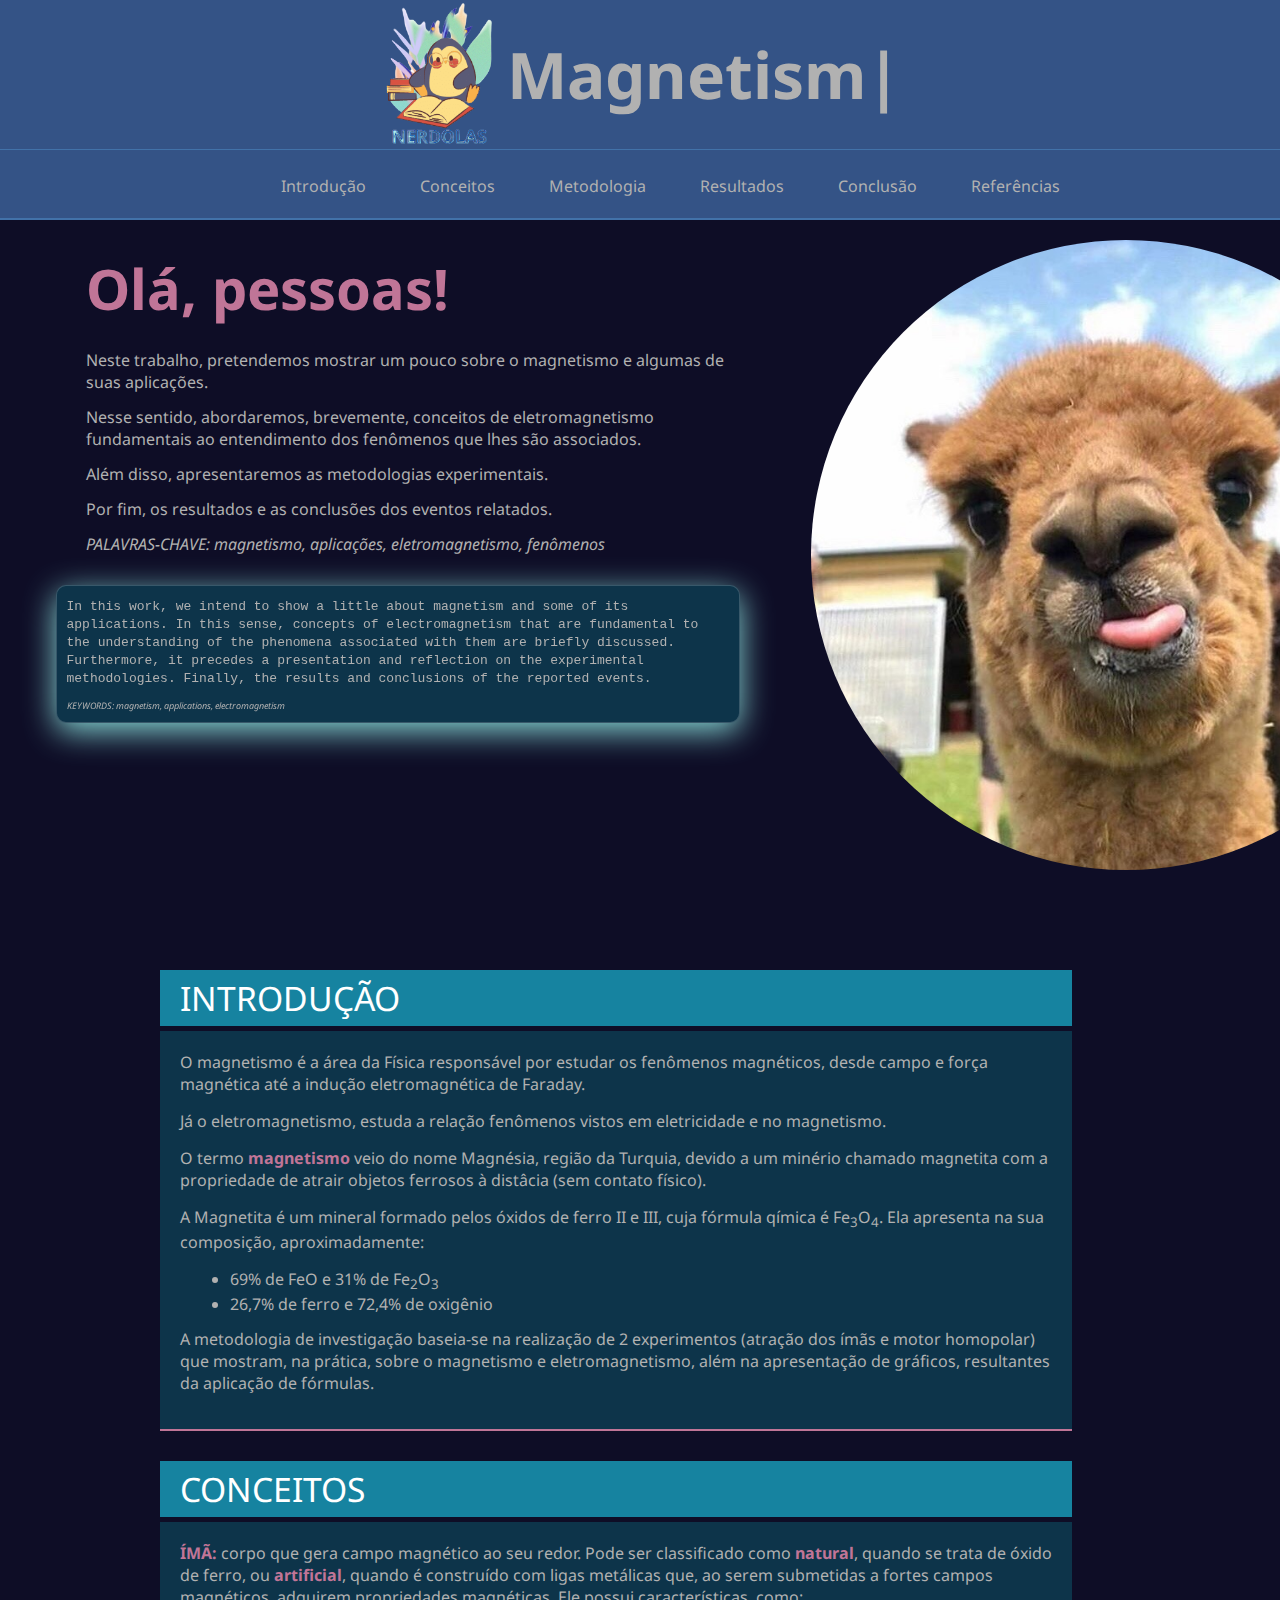
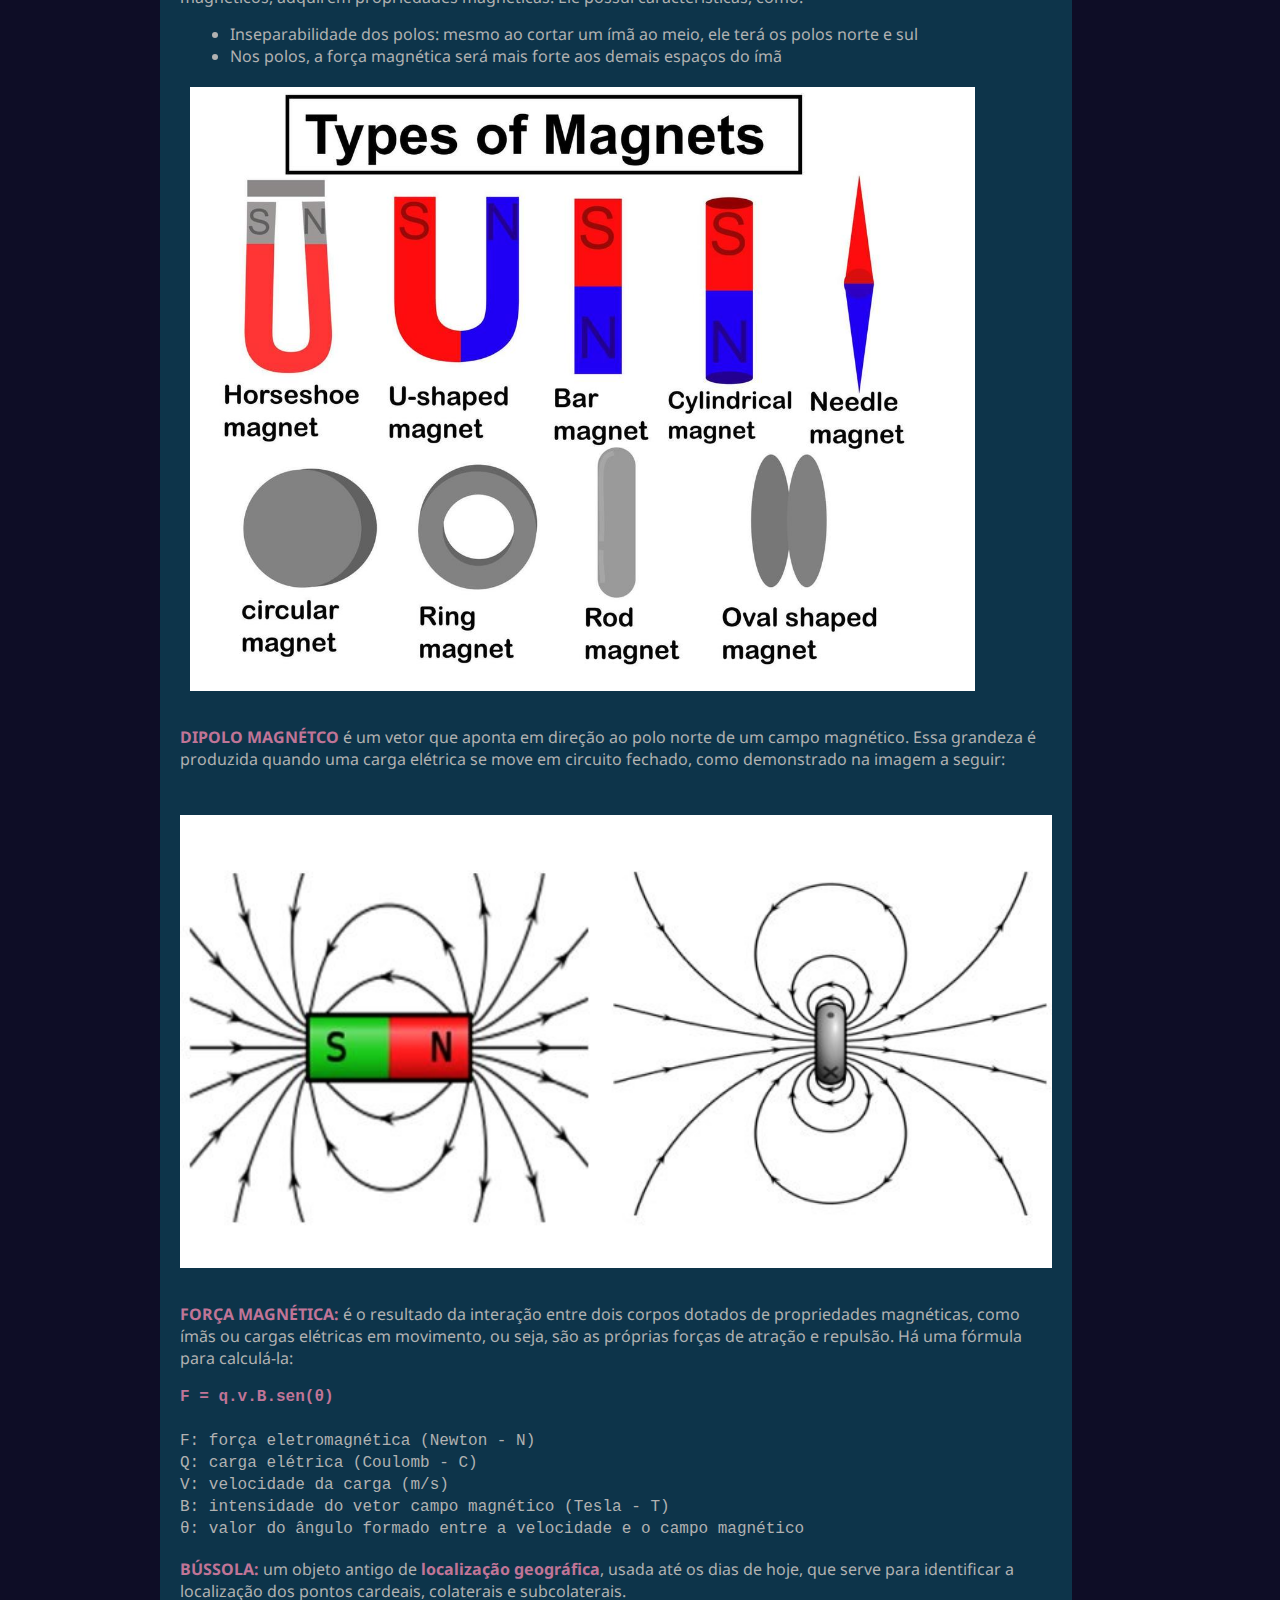
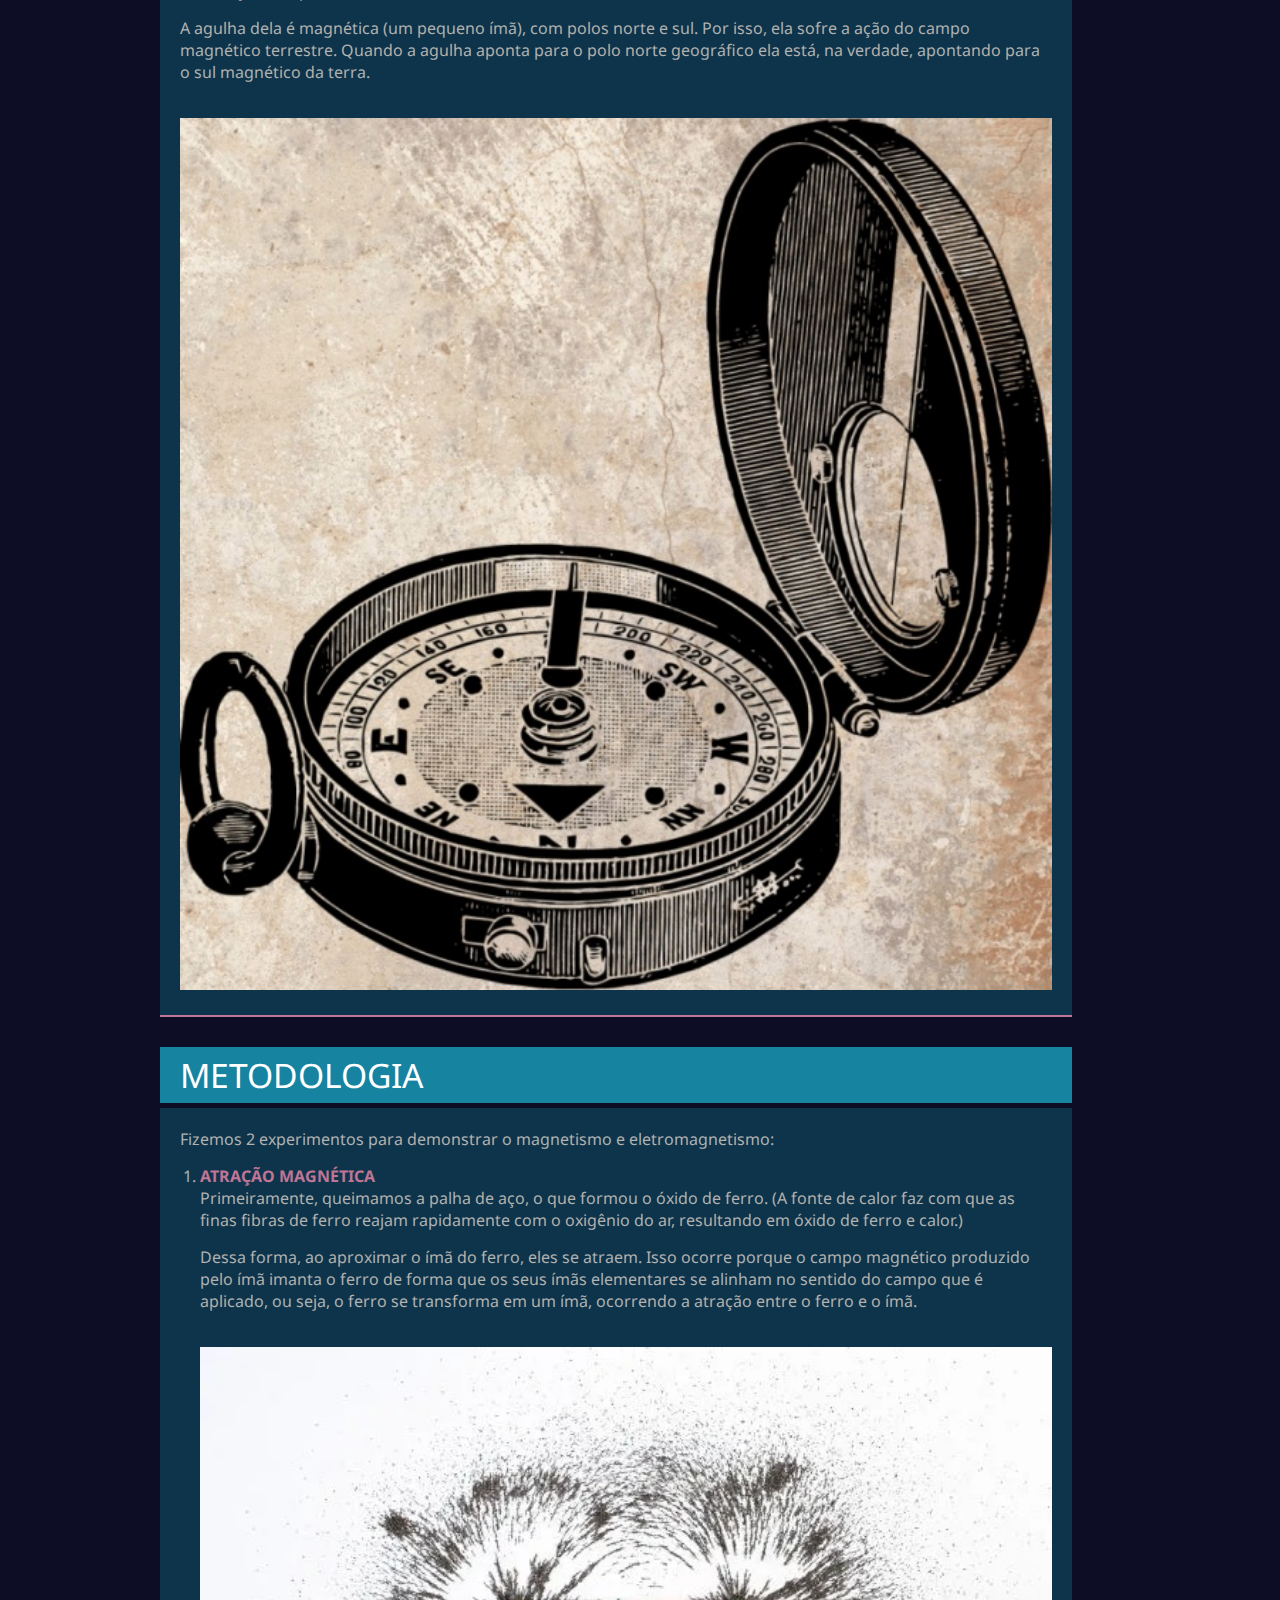
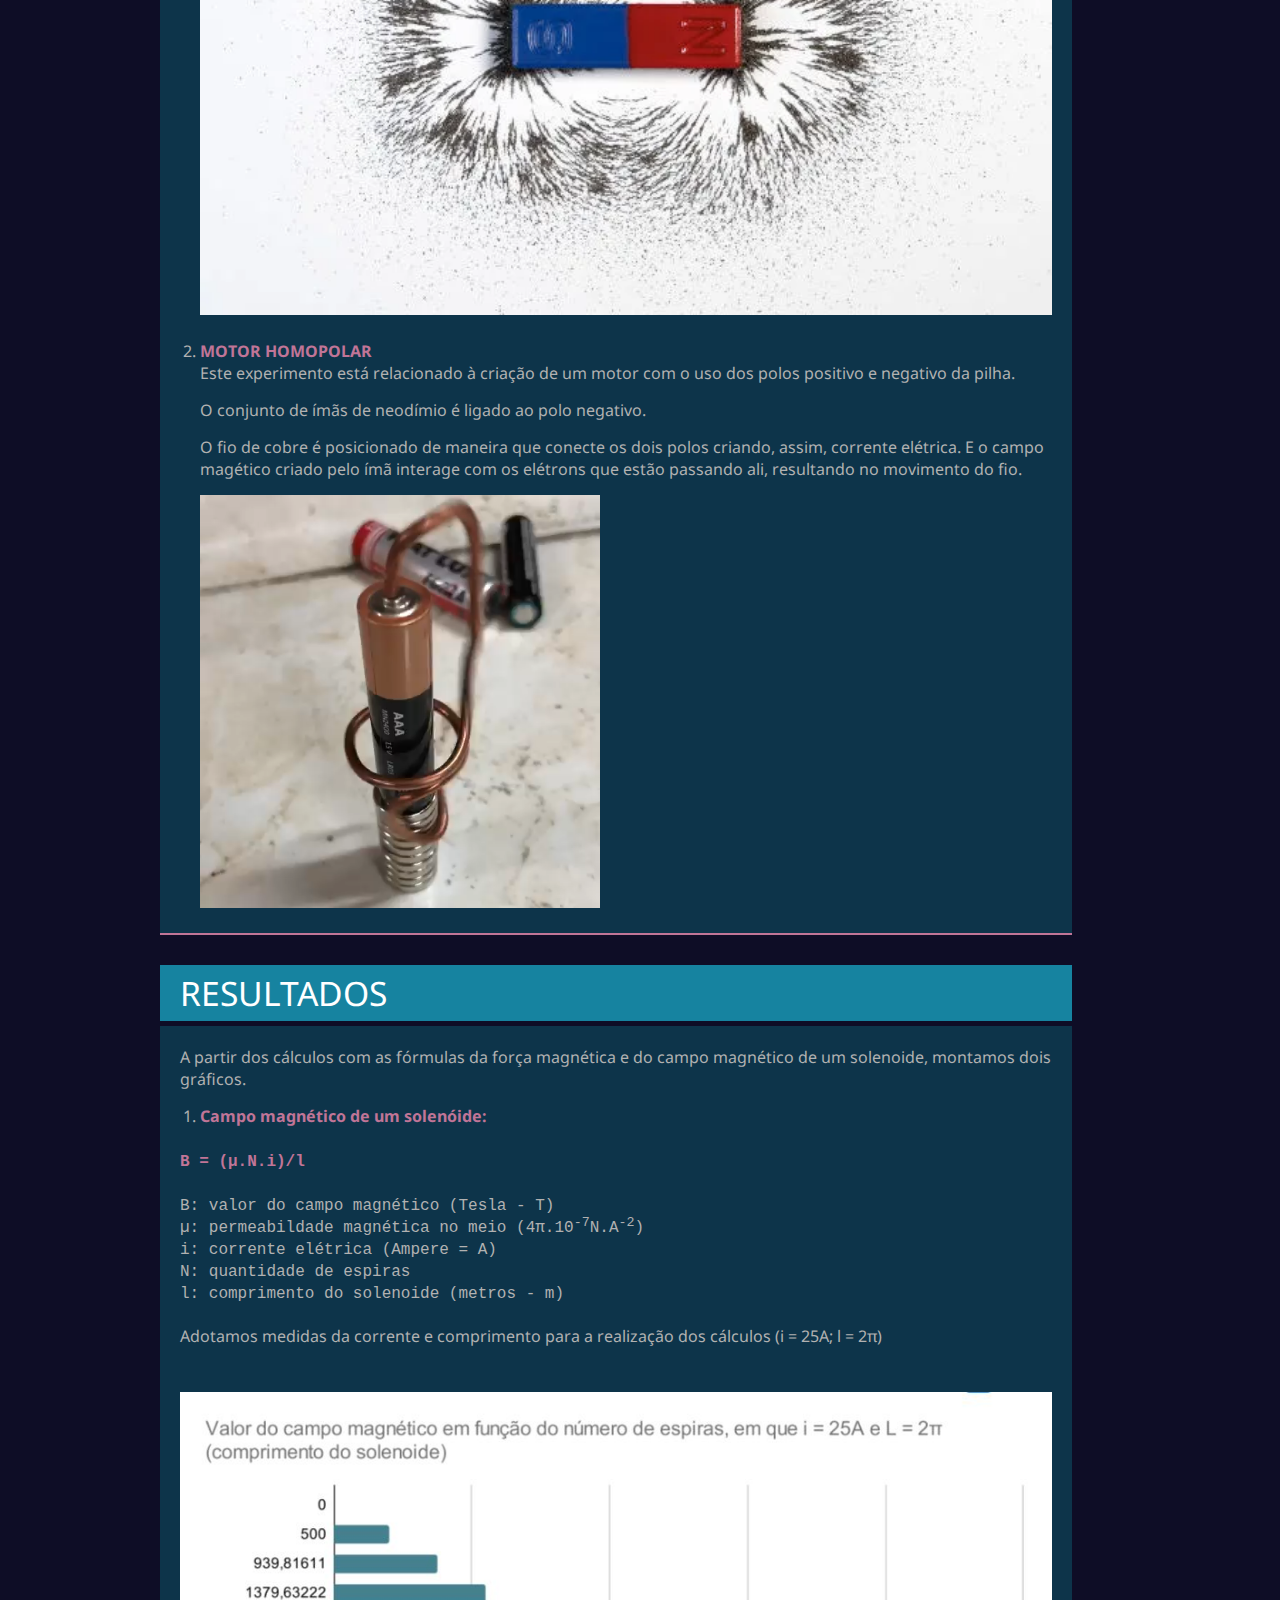
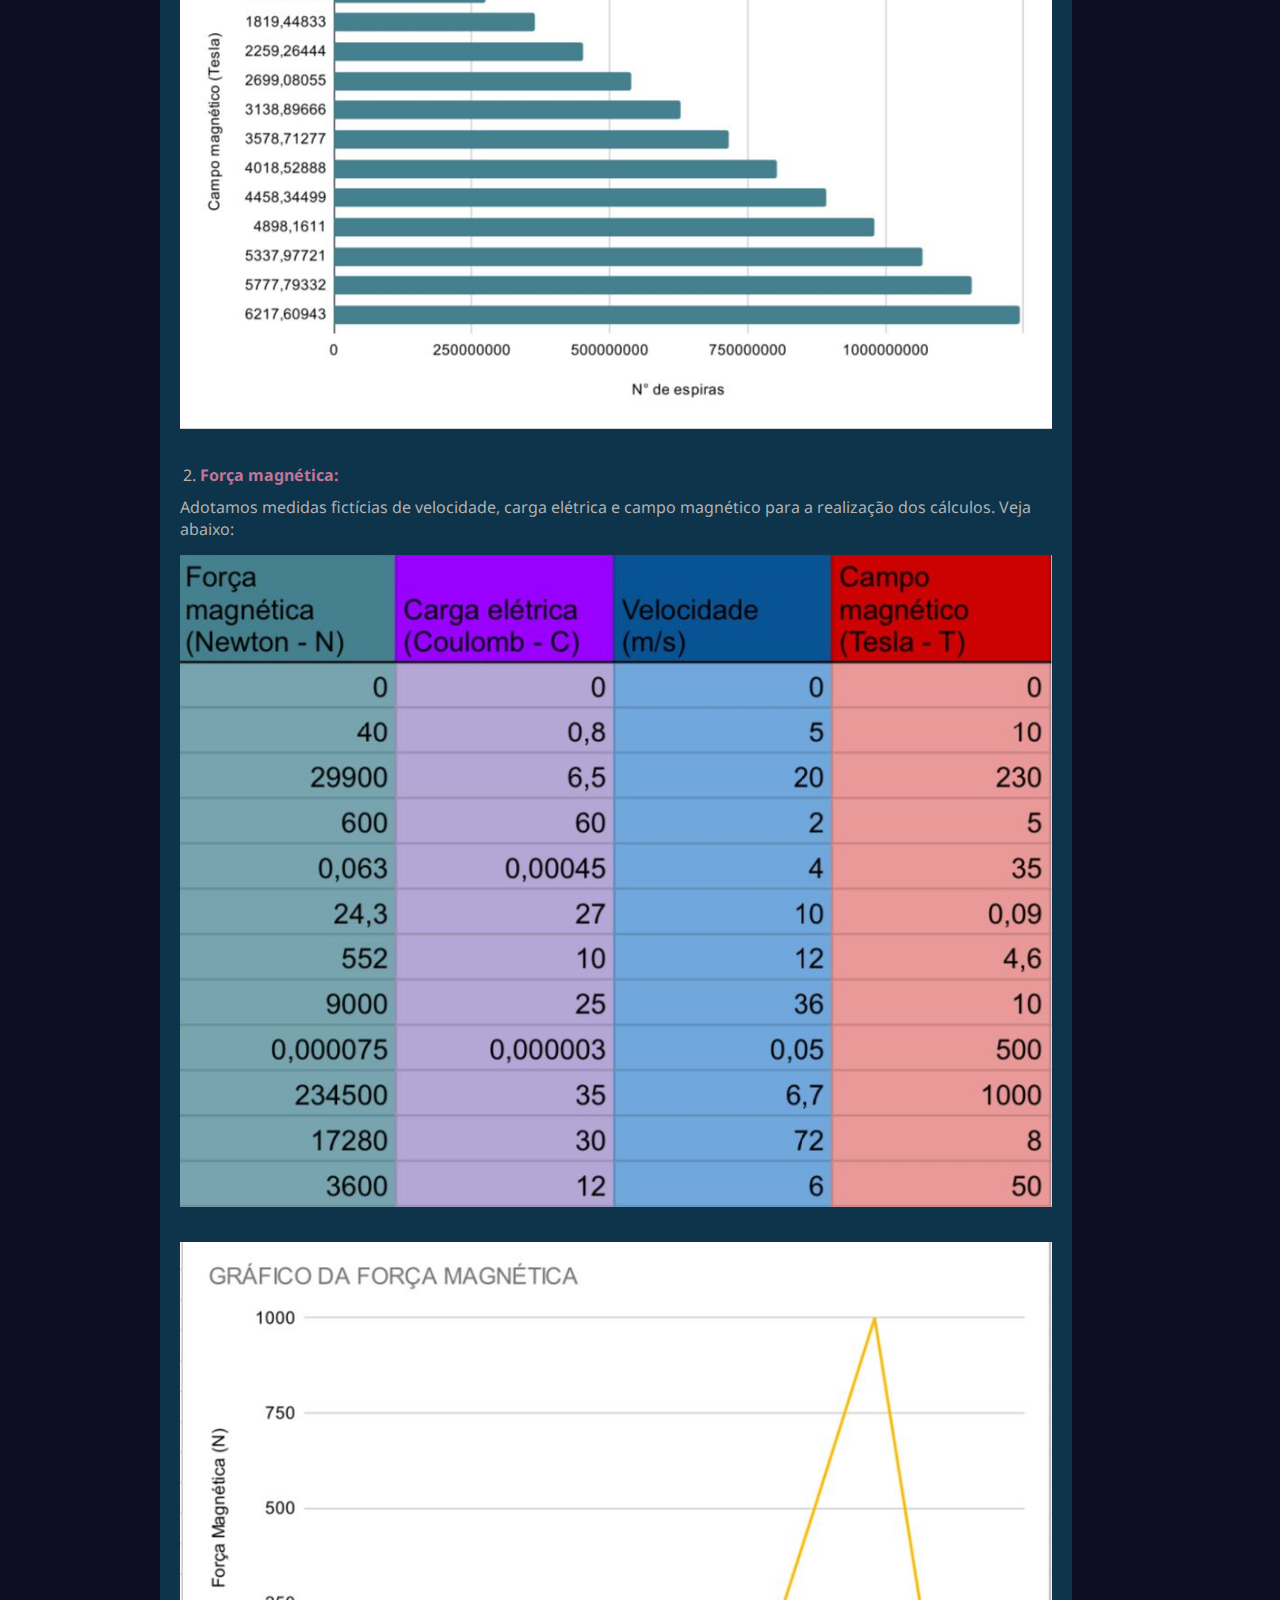
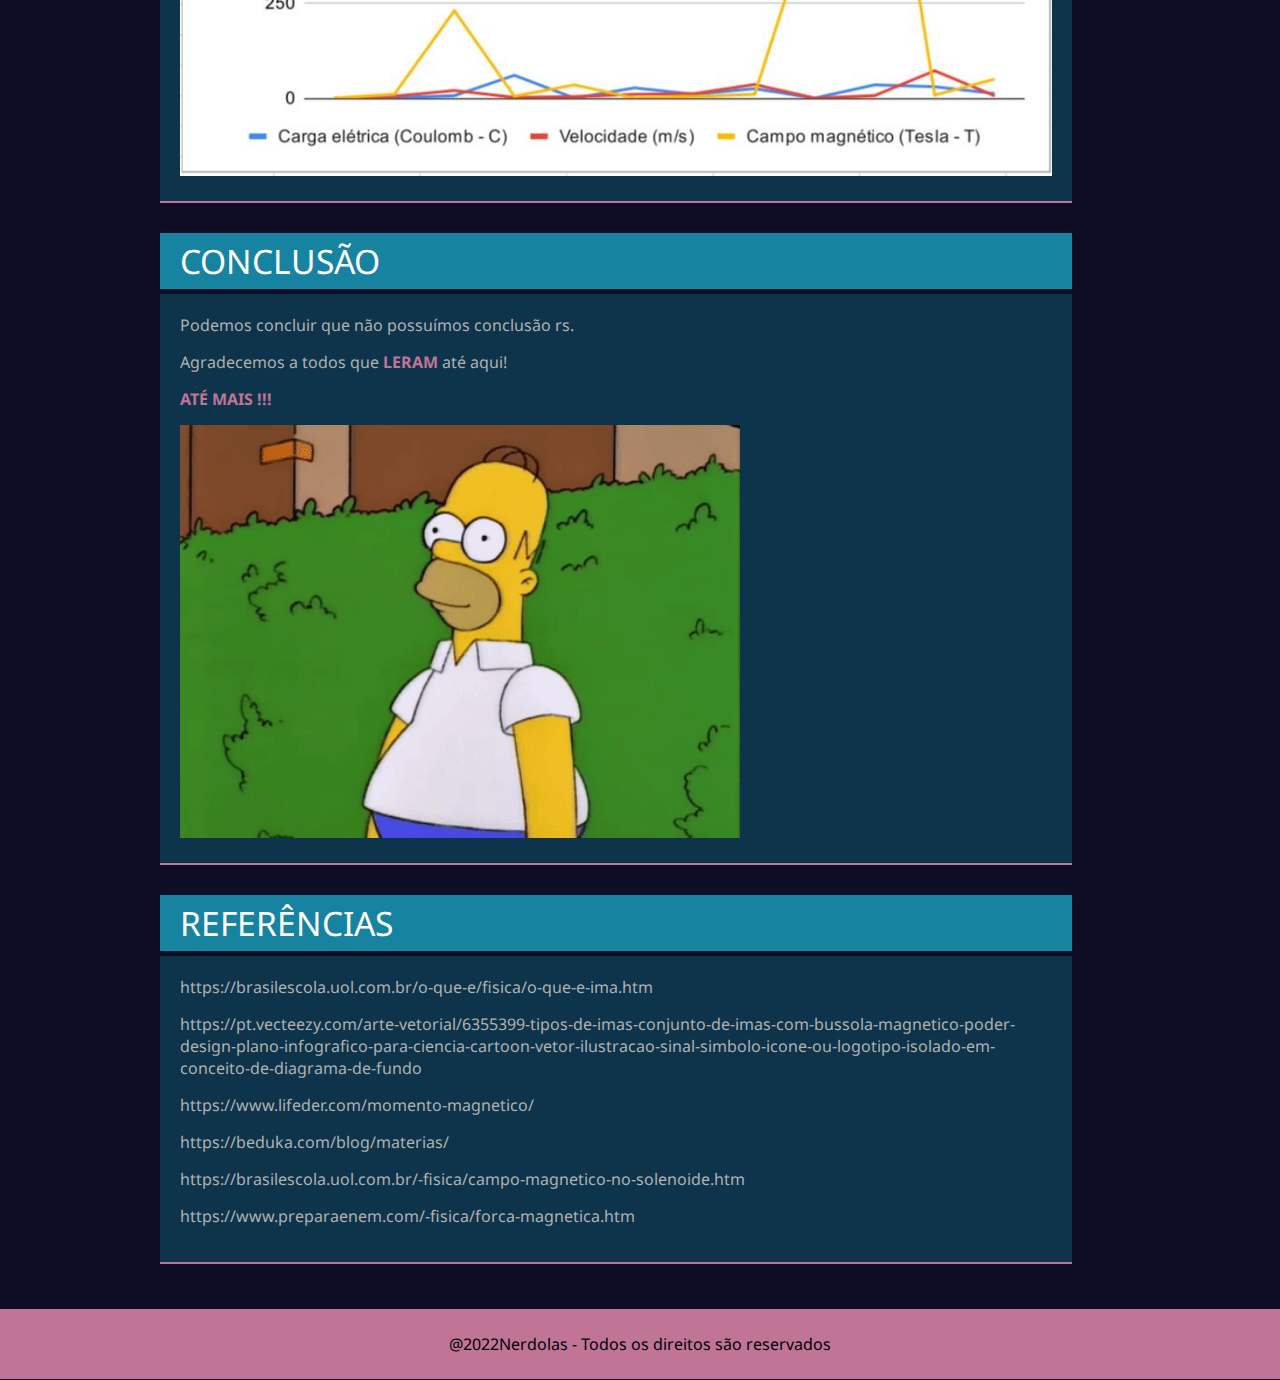
<file: nerdolas/index.html>
<!DOCTYPE html>
<html lang="pt-br">
<head>
    <meta charset="UTF-8">
    <meta http-equiv="X-UA-Compatible" content="IE=edge">
    <meta name="viewport" content="width=device-width, initial-scale=1.0">

    <link rel="stylesheet" href="https://cdnjs.cloudflare.com/ajax/libs/font-awesome/6.2.0/css/all.min.css" integrity="sha512-xh6O/CkQoPOWDdYTDqeRdPCVd1SpvCA9XXcUnZS2FmJNp1coAFzvtCN9BmamE+4aHK8yyUHUSCcJHgXloTyT2A==" crossorigin="anonymous" referrerpolicy="no-referrer" />
    <link rel="shortcut icon" href="img/favicon-16x16.png" type="image/x-icon">
    <link rel="stylesheet" href="assets/css/style.css">
    <title>Nerdolas - trabalho</title>
</head>
<body>
    <div class="apresentacao"> <!-- apresentação -->
        <img src="img/logo.png" alt="nerdolas img" id="nerd-img">
        <div class="title">
            <h1 id="titulo"> Magnetismo e suas aplicações</h1>
        </div>
    </div>

    <div class="nav">
        <h2 id="ner"> &#x1F61C; Nerdolas</h2>
        <div id="nav-itens">
            <a href="#intro">Introdução</a>
            <a href="#conceitos">Conceitos</a>
            <a href="#metodo">Metodologia</a>
            <a href="#resultado">Resultados</a>
            <a href="#conclusao">Conclusão</a>
            <a href="#referencais">Referências</a>
        </div>
        <i class="fa-solid fa-bars" id="btnMenu"></i>
    </div>

    <div class="prin">
        
        <div class="texto">
            <h1>Olá, pessoas!</h1>
                <p>Neste trabalho, pretendemos mostrar um pouco sobre o  magnetismo e algumas de suas aplicações.</p>
                <p>Nesse sentido, abordaremos, brevemente, conceitos de eletromagnetismo fundamentais ao entendimento dos fenômenos que lhes são associados.</p>
                <p>Além disso, apresentaremos as metodologias experimentais.</p>
                <p>Por fim, os resultados e as conclusões dos eventos relatados.</p>
                <p id="keyword"><em>PALAVRAS-CHAVE: magnetismo, aplicações, eletromagnetismo, fenômenos</em></p>
            <div>
                <code>In this work, we intend to show a little about magnetism and some of its applications. In this sense, concepts of electromagnetism that are fundamental to the understanding of the phenomena associated with them are briefly discussed. Furthermore, it precedes a presentation and reflection on the experimental methodologies. Finally, the results and conclusions of the reported events.</code>
                <p>KEYWORDS: magnetism, applications, electromagnetism</p>
            </div>
        </div>
        <div class="img-lh">
            <img src="img/lhm.jpg" alt="lhama">
        </div>
    </div>

    <div class="container">
        <!-- divisão dos blocos-->
        <div class="c-left">
            <div class="box" id="intro">
                <div class="box-title">Introdução</div>
                <div class="box-text">
                    <p>O magnetismo é a área da Física responsável por estudar os fenômenos magnéticos, desde campo e força magnética até a indução eletromagnética de Faraday. </p>
                    <p>Já o eletromagnetismo, estuda a relação fenômenos vistos em eletricidade e no magnetismo.</p>
                    <p>O termo <strong>magnetismo</strong> veio do nome Magnésia, região da Turquia, devido a um minério chamado magnetita com a propriedade de atrair objetos ferrosos à distâcia (sem contato físico).</p>
                    <p>A Magnetita é um mineral formado pelos óxidos de ferro II e III, cuja fórmula qímica é Fe<sub>3</sub>O<sub>4</sub>. Ela apresenta na sua composição, aproximadamente: </p>
                    <ul style="margin-left:50px;">
                        <li>69% de FeO e 31% de Fe<sub>2</sub>O<sub>3</sub> </li>
                        <li>26,7% de ferro e 72,4% de oxigênio</li>
                    </ul>
                    <p style="margin-top: 13px;">A metodologia de investigação baseia-se na realização de 2 experimentos (atração dos ímãs e motor homopolar) que mostram, na prática, sobre o magnetismo e eletromagnetismo, além na apresentação de gráficos, resultantes da aplicação de fórmulas.</p>
                </div>
            </div>
            <div class="box">
                <div class="box-title" id="conceitos">Conceitos</div>
                <div class="box-text">
                   <p><strong>ÍMÃ:</strong> corpo que gera campo magnético ao seu redor. Pode ser classificado como <strong>natural</strong>, quando se trata de óxido de ferro, ou <strong>artificial</strong>, quando é construído com ligas metálicas que, ao serem submetidas a fortes campos magnéticos, adquirem propriedades magnéticas. Ele possui características, como:
                    <ul style="margin-left:50px;">
                        <li>Inseparabilidade dos polos: mesmo ao cortar um ímã ao meio, ele terá os polos norte e sul</li>
                        <li>Nos polos, a força magnética será mais forte aos demais espaços do ímã</li>
                    </ul>
                    <img src="img/imass.jpg" style="width: 90%; margin: 20px 0 30px 10px;"/>
                    <p><strong>DIPOLO MAGNÉTCO</strong> é um vetor que aponta em direção ao polo norte de um campo magnético. Essa grandeza é produzida quando uma carga elétrica se move em circuito fechado, como demonstrado na imagem a seguir: </p>
                    <img src="img/momento-magnetico-2.jpg" style="width: 100%;margin: 30px 0;">
                    <p><strong>FORÇA MAGNÉTICA: </strong>é o resultado da interação entre dois corpos dotados de propriedades magnéticas, como ímãs ou cargas elétricas em movimento, ou seja, são as próprias forças de atração e repulsão. Há uma fórmula para calculá-la:</p>
                    <code><strong>F = q.v.B.sen(θ)</strong> <br><br>
                        F: força eletromagnética (Newton - N) <br>
                        Q: carga elétrica (Coulomb - C) <br>
                        V: velocidade da carga (m/s) <br>
                        B: intensidade do vetor campo magnético (Tesla - T) <br>
                        θ: valor do ângulo formado entre a velocidade e o campo magnético
                    </code>
                    <p style="margin-top: 20px;"><strong>BÚSSOLA:</strong> um objeto antigo de <strong>localização geográfica</strong>, usada até os dias de hoje, que serve para identificar a localização dos pontos cardeais, colaterais e subcolaterais.</p>
                    <p>A agulha dela é magnética (um pequeno ímã), com polos norte e sul. Por isso, ela sofre a ação do campo magnético terrestre. Quando a agulha aponta para o polo norte geográfico ela está, na verdade, apontando para o sul magnético da terra.</p>
                    <img src="img/bussola.jpg" alt="bussola" style="margin-top: 20px; width:100%;">
                </div>
            </div>
            <div class="box" id="metodo">
                <div class="box-title">Metodologia</div>
                <div class="box-text">
                   <p>Fizemos 2 experimentos para demonstrar o magnetismo e eletromagnetismo:</p>
                   <ol style="margin-left: 20px; ">
                        <li><strong>ATRAÇÃO MAGNÉTICA</strong>
                        <p>Primeiramente, queimamos a palha de aço, o que formou o óxido de ferro. (A fonte de calor faz com que as finas fibras de ferro reajam rapidamente com o oxigênio do ar, resultando em óxido de ferro e calor.)</p>
                        <p>Dessa forma, ao aproximar o ímã do ferro, eles se atraem. Isso ocorre porque o campo magnético produzido pelo ímã imanta o ferro de forma que os seus ímãs elementares se alinham no sentido do campo que é aplicado, ou seja, o ferro se transforma em um ímã, ocorrendo a atração entre o ferro e o ímã.</p>
                        </li>
                        <img src="img/atracao.webp" style="width: 100%; margin: 20px 0;">
                        <li><strong>MOTOR HOMOPOLAR</strong></li>
                        <p>Este experimento está relacionado à criação de um motor com o uso dos polos positivo e negativo da pilha. </p>
                        <p>O conjunto de ímãs de neodímio é ligado ao polo negativo.</p>
                        <p>O fio de cobre é posicionado de maneira que conecte os dois polos criando, assim, corrente elétrica. E o campo magético criado pelo ímã interage com os elétrons que estão passando ali, resultando no movimento do fio.</p>
                        <video src="img/video.mp4" autoplay loop></video>
                   </ol>
                </div>
            </div>
            <div class="box" id="resultado">
                <div class="box-title">Resultados</div>
                <div class="box-text">
                    <p>A partir dos cálculos com as fórmulas da força magnética e do campo magnético de um solenoide, montamos dois gráficos. </p>
                    <ol>
                        <li style="margin-left: 20px;"> <strong>Campo magnético de um solenóide:</strong></li> <br>
                        <code><strong>B = (µ.N.i)/l</strong> <br><br>
                            B: valor do campo magnético (Tesla - T) <br>
                            µ: permeabildade magnética no meio (4π.10<sup>-7</sup>N.A<sup>-2</sup>) <br>
                            i: corrente elétrica (Ampere = A) <br>
                            N: quantidade de espiras <br>
                            l: comprimento do solenoide (metros - m)
                        </code>
                        <br><br>
                        <p>Adotamos medidas da corrente e comprimento para a realização dos cálculos (i = 25A; l = 2π)</p>
                        <img src="img/campo.jpeg" alt="gráfico campo magnético" style="margin-top: 30px; width: 100%;">
                        <li style="margin: 30px 0 10px 20px;"> <strong>Força magnética:</strong> </li>
                        <p>Adotamos medidas fictícias de velocidade, carga elétrica e campo magnético para a realização dos cálculos. Veja abaixo:</p>
                        <img src="img/forcam.jpeg" width="100%" style="margin-bottom: 30px; ">
                        
                        <img src="img/forca.jpeg" width="100%">
                    </ol>
                </div>
            </div>
            <div class="box" id="conclusao">
                <div class="box-title">Conclusão</div>
                <div class="box-text">
                   <p>Podemos concluir que não possuímos conclusão rs.</p>
                   <p>Agradecemos a todos que <strong>LERAM</strong> até aqui!</p>
                    <p><strong>ATÉ MAIS !!!</strong></p>
                    <img src="img/homer.gif" alt="homer sumindo - gif" id="homer">
                </div>
            </div>
            <div class="box" id="referencais">
                <div class="box-title">Referências</div>
                <div class="box-text">
                   <p>https://brasilescola.uol.com.br/o-que-e/fisica/o-que-e-ima.htm</p>
                   <p>https://pt.vecteezy.com/arte-vetorial/[base64]</p>
                        
                   <p>https://www.lifeder.com/momento-magnetico/</p>
                   <p>https://beduka.com/blog/materias/</p>
                   <p>https://brasilescola.uol.com.br/-fisica/campo-magnetico-no-solenoide.htm</p>
                   <p>https://www.preparaenem.com/-fisica/forca-magnetica.htm</p>
                   </ul>
                </div>
            </div>
        </div>
        
    </div>
    <footer>
        @2022Nerdolas - Todos os direitos são reservados
    </footer>

    <script src="assets/js/script.js"></script>
</body>
</html>
</file>
<file: nerdolas/assets/css/style.css>
@charset "UTF-8";
@import url('https://fonts.googleapis.com/css2?family=Noto+Sans:wght@500&display=swap');

:root {
    --bescuro: #345386;
    --bclaro: #4272a9;
    --dark: #0e0d26;
    --pink: #c07597;
    --verde: #0d344a;
    --vclaro: #1683a0;
    --white: #b1b1b1;
}
* {
    margin: 0;
    padding: 0;
    box-sizing: border-box;
}
body {
    font-size: 16px;
    font-family: 'Noto Sans', sans-serif;
    background-color: var(--dark);
}
html {
    overflow-x: hidden;
    scroll-behavior: smooth;
}
:target {
    scroll-margin-top: 75px;
}
a {
    text-decoration: none;
}
/*Prncipal*/
.prin {
    max-height: 80vh;
    display: flex;
    justify-content: space-around;
}
.prin .texto {
    padding: 30px 0 0 50px;
    width: 55%;
}
.prin .texto h1 {
    color: var(--pink);
    font-size: 3.5em;
    padding-bottom: 10px;
}
.prin .texto p {
    color: var(--white);
    padding-top: 13px;
}
.prin .texto div {
    position: relative;
    color: var(--white);
    margin-left: -30px;
    padding: 10px;
    margin-top: 30px;
    font-size: 13px;
    background-color: var(--verde);
    box-shadow: 0 8px 32px 0 #94eee9e7;
    backdrop-filter: blur( 7px );
    border-radius: 10px;
    border: 1px solid #ffffff2e;
}
.prin .texto div p {
    font-size: 9px;
    font-style: italic;
    color: var(--white);
}
.prin .img-lh {
    margin-top: 20px;
    margin-right: 50px;
    width: 30%;
}
.prin .img-lh img{
    height: 90%;
    border-radius: 50%;
}
.apresentacao {
    z-index: 99999999;
    height: 150px;
    display: flex;
    background: var(--bescuro);
    justify-content: center;
    border-bottom: .5px solid var(--bclaro);
}
.apresentacao .title #titulo {
    color: var(--white);
    line-height: 150px;
    font-size: 4em;
}
video {
    width: 400px;
}
/* nav buttons */
.nav {
    display: flex;
    top: 0;
    position: sticky;
    padding-left: 20%;
    height: 70px;
    border-bottom: 2px solid var(--bclaro);
    background-color: var(--bescuro);
    z-index: 9999;
}
.nav #nav-itens a {
    display: inline-block;
    padding: 25px;
    color: var(--white);
}
.nav #nav-itens a:hover {
    color: #fff;
    transform: scale(1.05);
}
.nav #ner {
    display: none;
    text-transform: uppercase;
    color: var(--white);
}
/* menu icon */
.fa-bars {
    display: none;
    color: var(--white);
    font-size: 1.7em;
    cursor: pointer;
    line-height: 70px;
}
.fa-bars:hover {
    color: #fff;
}
/* efeito máquina de escrever*/
.apresentacao .title h1::after {
    content: '|';
    animation: pisca .6s infinite;
}
@keyframes pisca {
    0%, 100% {opacity: 1;}
    50% {opacity: 0;}
}
/* caixas de texto - cada assunto é dividido */
.container {
    margin: 0 auto;
    min-height: 400px;
    width: 75%;
}
.box {
    width: 95%;
    margin-top: 30px;
    background-color: var(--verde);
    color: var(--white);
    border-bottom: 2px solid var(--pink);
}
.box .box-title {
    text-transform: uppercase;
    padding: 5px 20px;
    font-size: 2.1em;
    color: #fff;
    background-color: var(--vclaro);
    border-bottom: 5px solid var(--dark);
    animation: mudaCor 3s infinite;
}
.box .box-text {
    padding: 20px;
}
.box .box-text p {
    margin-bottom: 15px;
}
#homer {
    width: 560px;
}
#ul li {
    color: #adadad;
    font-style: italic;
    margin-bottom: 10px;
    font-size: 13px;
}
footer {
    background-color: var(--pink);
    height: 70px;
    text-align: center;
    line-height: 70px;
    margin-top: 45px;
}
strong {
    color: var(--pink);
}
@keyframes mudaCor {
    0%, 100% {background-color: var(--vclaro);}
    40% {background-color: var(--bescuro)}
    75% {background-color: var(--bclaro)}
}
/* responsividade */
@media (max-width: 1100px) {
    .apresentacao .title #titulo { font-size: 3em; }
    .nav { padding-left: 12%; }
    .container { width: 90%; margin-top: 150px;}
}
@media (max-width: 760px) {
    .apresentacao { height: 250px; }
    .apresentacao .title #titulo {
        line-height: 100px;
        margin-top: 25px;
    }
    .nav { padding-left: 5%; }
    .nav a { padding-left: 5px; }
    .container { display: block; width: 85%; margin-top: 300px;}
    .box { width: 100%; }
    .prin { flex-direction: column-reverse; margin-top: 250px; }   
    .prin .texto, .prin .img-lh { width: 100%; }
    .prin .texto { text-align: center; padding: 30px; }
    .prin .img-lh img{ height: 400px; margin-left: 20%; }
    .prin .texto div { margin-left: 20px; }
}
@media (max-width: 700px) {
    body { overflow-x: hidden;}
    .fa-bars { display: block; margin-left: 20%;}
    .nav #nav-itens {
        width: 100%;
        height: 320px;
        position: absolute;
        right: 0;
        display: flex;
        flex-direction: column;
        margin-top: 70px;
        background-color: var(--bescuro);
        border-bottom: 2px dotted #fff;
        transform: translateX(100%);
        transition: .5s ease-in;
    }
    .nav #nav-itens a {
        padding: 15px 0 15px 30px;
    }
    .nav #nav-itens a:hover {
        background: #ffffff3b;
    }
    .nav #nav-itens.active {
        transform: translateX(0);
    }
    .apresentacao { height: 150px; }
    .apresentacao .title #titulo {
        line-height: 100px;
        font-size: 2.4em;
    }
    #nerd-img { display: none; }
    .nav { padding-left: 0; }
    .nav #ner {
        margin-left: 10px;
        width: 70%;
        display: block;
        line-height: 60px;
        font-size: 2.2em;
    }
}
@media (max-width: 590px) {
    .box .box-title { font-size: 1.7em; }
    .apresentacao .title #titulo { font-size: 2em; }
    .prin .img-lh img{ height: 320px; margin-left: 23%; }
    .container { margin-top: 340px;}
    video { width: 100%;}
    #homer {
        width: 100%;
    }
    footer {
        padding-left: 15px;
        text-align: start;
        font-size: 14px;
    }
}
@media (max-width: 400px) {
    .apresentacao .title #titulo { font-size: 1.3em; }
    .fa-bars { margin-left: 13%; }
    .nav #ner { font-size: 1.7em; line-height: 70px; }

    .prin { margin-top: 420px; }   
    .prin .img-lh img{ height: 250px; margin-left: 15%;}
    .prin .texto h1 { font-size: 2.6em; }
    .prin .texto p {
        padding-top: 10px;
        font-size: 1em;
    }
    .prin .texto div { margin: 60px 0 80px 5px; }
   
}
</file>
